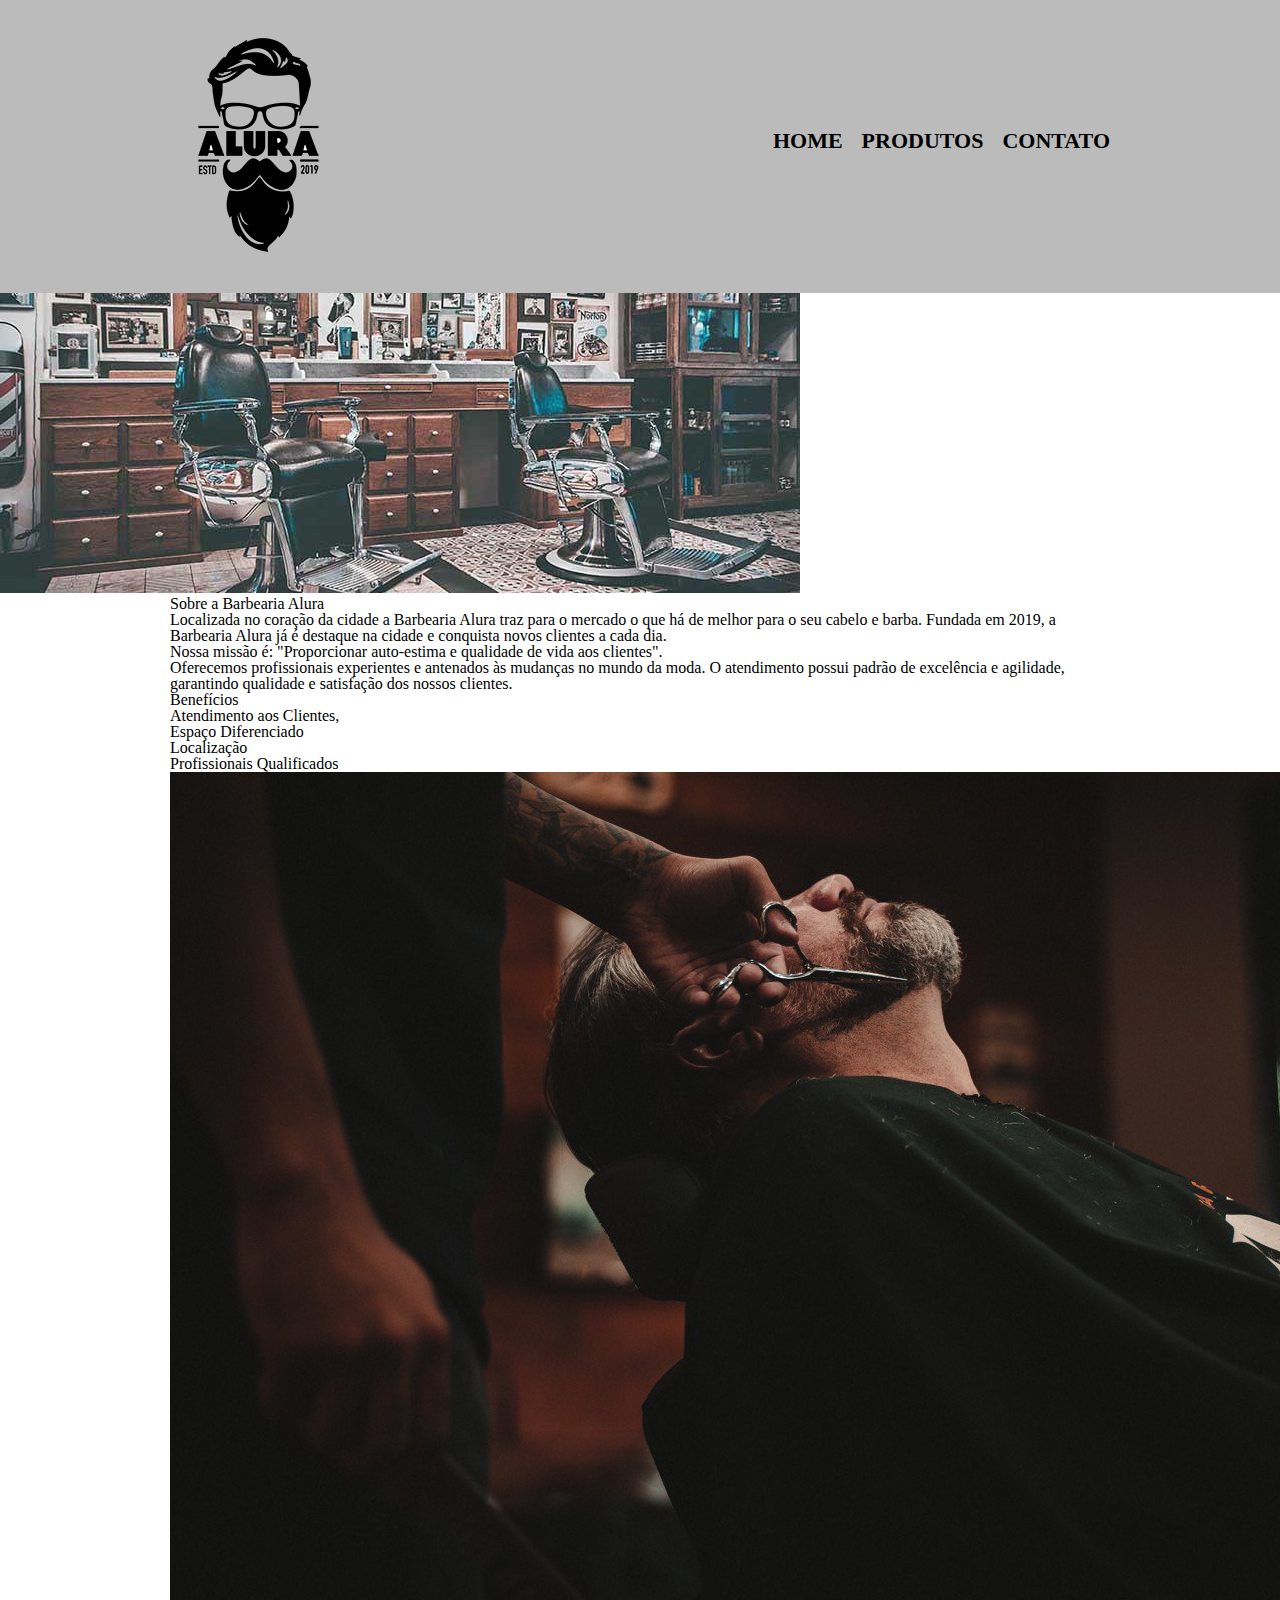
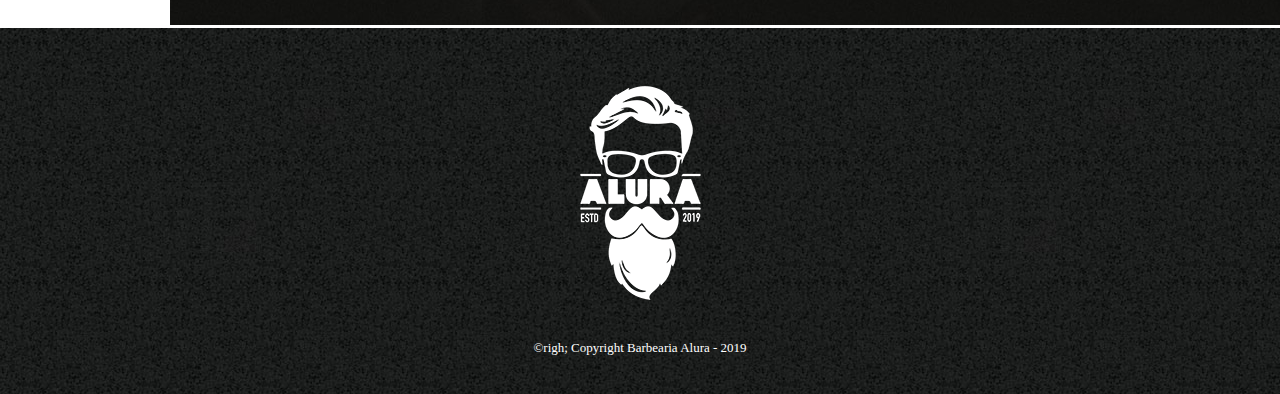
<file: index.html>
<!DOCTYPE html>
<html lang="pt-br">
    <head>
        <meta charset="UTF-8">
        <title>Barbearia Alura</title>

        <link rel="stylesheet" href="reset.css">
        <link rel="stylesheet" href="style.css">
    </head>

    <body>
        <header>
            <div class="caixa">
                <h1><img src="logo.png" alt="Logo da Barbearia Alura"></h1>
                <nav>
                    <ul class="navegacao">
                        <li><a href="index.html">Home</a></li>
                        <li><a href="produtos.html">Produtos</a></li>
                        <li><a href="contato.html">Contato</a></li>
                    </ul>
                </nav>
            </div>
        </header>    
        <img id="banner" src="banner.jpg">

        <main>
            <section class="principal">

                <h2 class="titulo-centralizado">Sobre a Barbearia Alura</h2>

                <p>Localizada no coração da cidade a <strong>Barbearia Alura</strong> traz para o mercado o que há de melhor para o seu cabelo e barba. 
                Fundada em 2019, a Barbearia Alura já é destaque na cidade e conquista novos clientes a cada dia.</p>

                <p id="missao"><em>Nossa missão é: <strong>"Proporcionar auto-estima e qualidade de vida aos clientes"</strong>.</em></p>

                <p>Oferecemos profissionais experientes e antenados às mudanças no mundo da moda. 
                O atendimento possui padrão de excelência e agilidade, garantindo qualidade e satisfação dos nossos clientes.</p>
            </section>

            <section class="benefícios">
            <h3 class="titulo-centralizado">Benefícios</h3>

            <ul>
                <li class="itens">Atendimento aos Clientes,</li>
                <li class="itens">Espaço Diferenciado</li>
                <li class="itens">Localização</li>
                <li class="itens">Profissionais Qualificados</li>
            </ul>

            <img src="beneficios.jpg" class="imagembeneficios">
            </section>
        </main>    

        <footer>
            <img src="logo-branco.png">
            <p class="copyright">&copyrigh; Copyright Barbearia Alura - 2019</p>
        </footer>    

    </body>
</html>
</file>
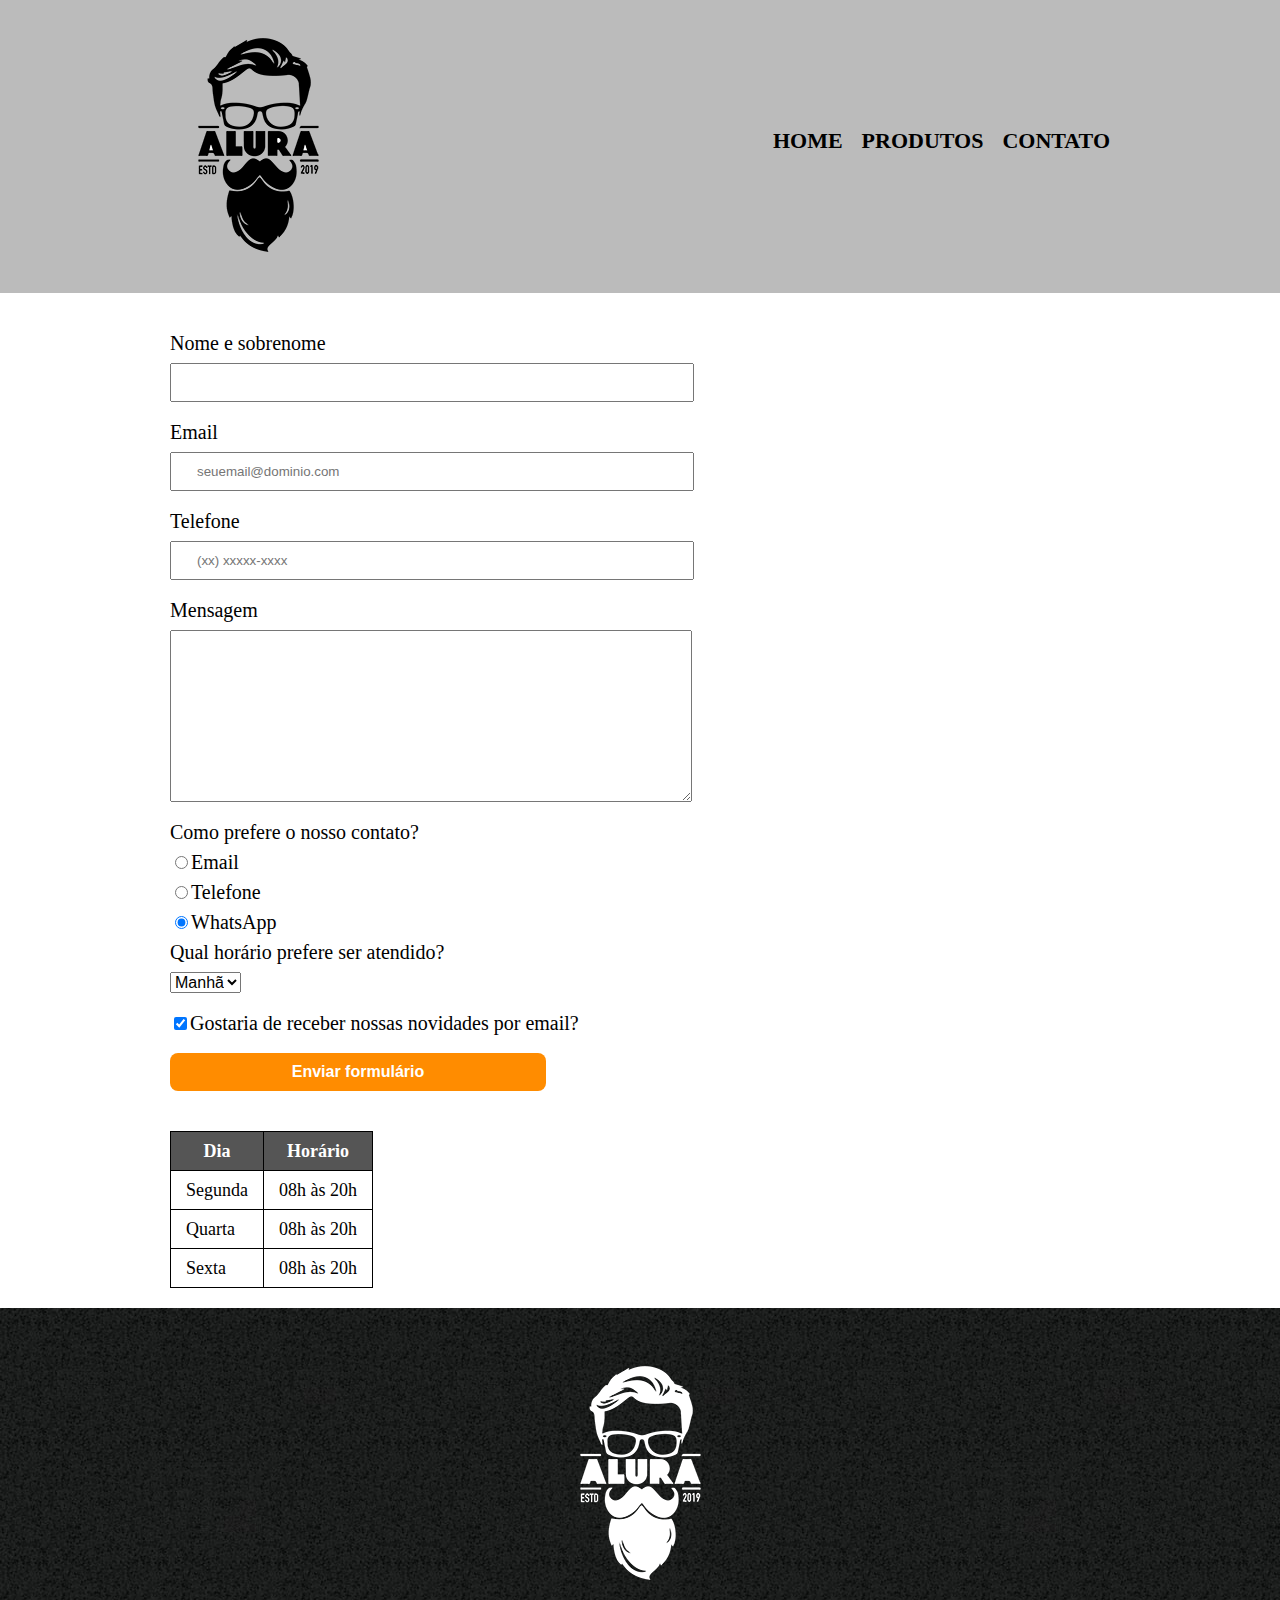
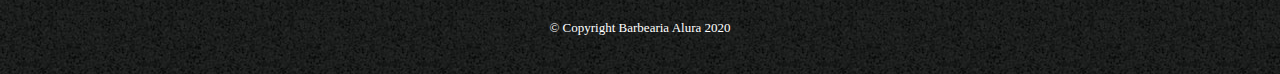
<file: contato.html>
<!DOCTYPE html>
<html>
	<head>
		<meta charset="UTF-8">
		<title>Contato - Barbearia Alura</title>

		<link rel="stylesheet" href="reset.css">
		<link rel="stylesheet" href="style.css">
	</head>
	<body>
		<header>
			<div class="caixa">
				<h1><img src="logo.png" alt="Logo da Barbearia Alura"></h1>
				<nav>
					<ul class="navegacao">
						<li><a href="index.html">Home</a></li>
						<li><a href="produtos.html">Produtos</a></li>
						<li><a href="contato.html">Contato</a></li>
					</ul>
				</nav>
			</div>
		</header>

			<main>
				<form>
					<label for="nomesobrenome">Nome e sobrenome</label>
					<input type="text" id="nomesobrenome" class="input-padrao" required>

					<label for="email">Email</label>
					<input type="email" id="email" class="input-padrao" required placeholder="seuemail@dominio.com">

					<label for="telefone">Telefone</label>
					<input type="tel" id="telefone" class="input-padrao" required placeholder="(xx) xxxxx-xxxx">

					<label for="mensagem">Mensagem</label>
					<textarea cols="70" rows="10" id="mensagem" class="input-padrao" required></textarea>

					<fildeset>
						<legend>Como prefere o nosso contato?</legend>

						<label for="radio-email"><input type="radio" name="contato" value="email" id="radio-email">Email</label>

						<label for="radio-telefone"><input type="radio" name="contato" value="telefone" id="radio-telefone">Telefone</label>

						<label for="radio-whatsapp"><input type="radio" name="contato" value="whatsapp" id="radio-whatsapp" checked>WhatsApp</label>
						
					</fildeset>
					<fildset>
						<legend>Qual horário prefere ser atendido?</legend>
						<select class="option" id="options">
							<option>Manhã</option>
							<option>Tarde</option>
							<option>Noite</option>
						</select>
					</fildset>

					<label class="checkbox"><input type="checkbox" checked>Gostaria de receber nossas novidades por email?</label>

					<input type="submit" value="Enviar formulário" class="enviar">
				</form>

				<table>
					<thead>
						<tr>
							<th>Dia</th>
							<th>Horário</th>
						</tr>
					</thead>
					<tbody>	
						<tr>
							<td>Segunda</td>
							<td>08h às 20h</td>
						</tr>
						<tr>
							<td>Quarta</td>
							<td>08h às 20h</td>
						</tr>
						<tr>
							<td>Sexta</td>
							<td>08h às 20h</td>
						</tr>
					</tbody>
				</table>
			</main>

		<footer>
			<img src="logo-branco.png" alt="Logo da Barbearia Alura">
			<p class="copyright">&copy; Copyright Barbearia Alura 2020</p>
		</footer>
	</body>

</html>
</file>
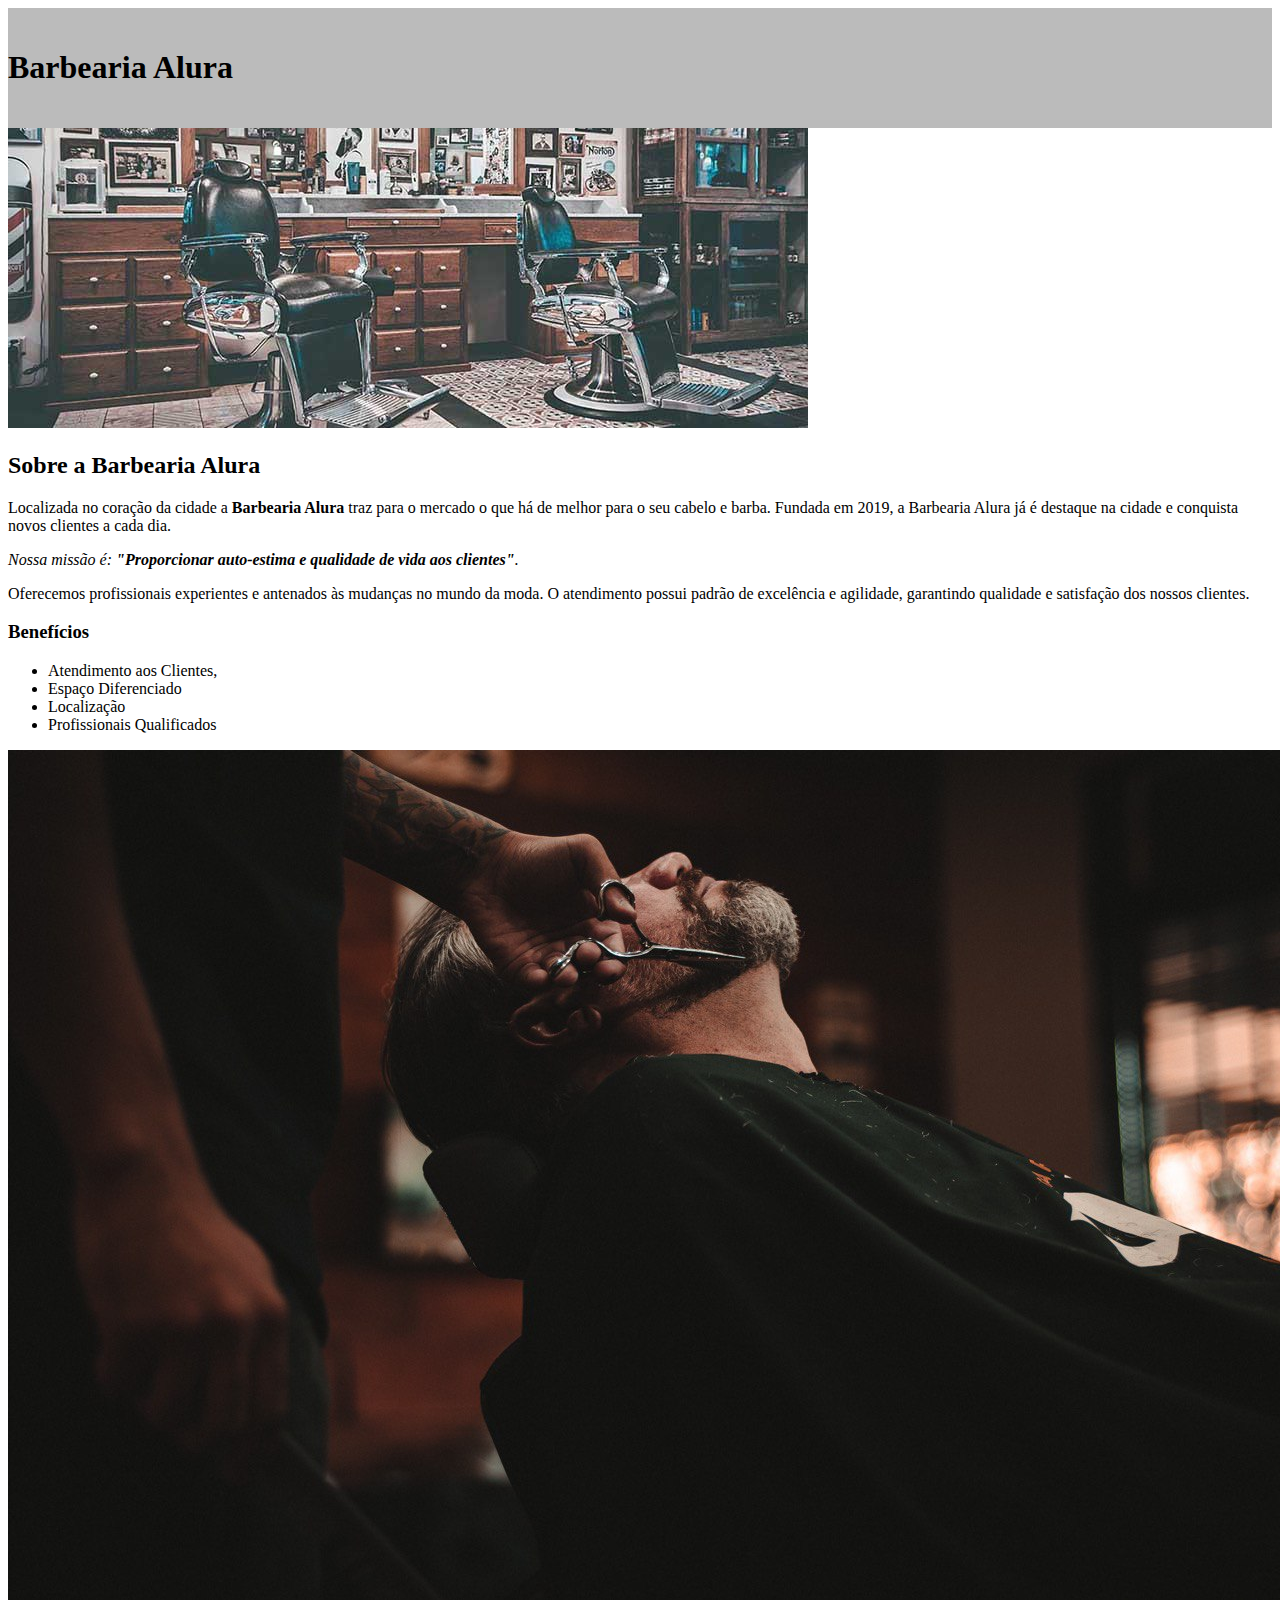
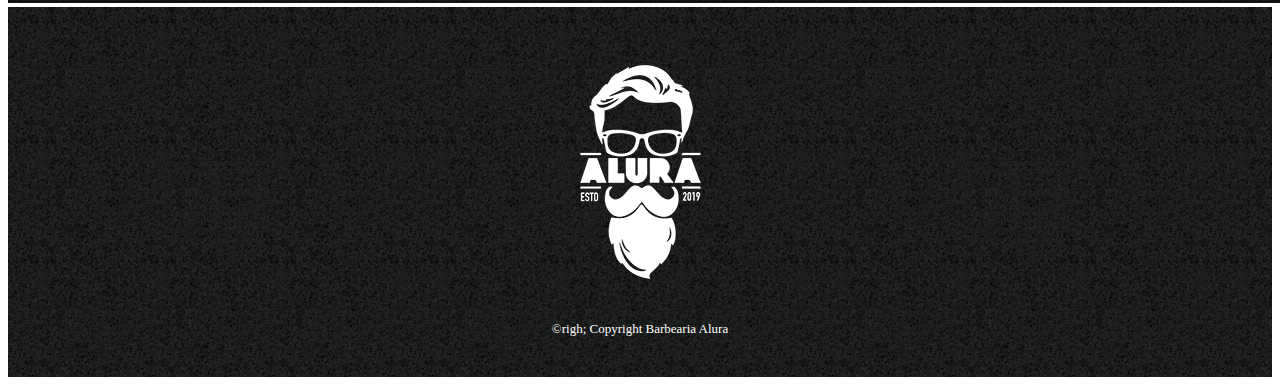
<file: HTML.html>
<!DOCTYPE html>
<html lang="pt-br">
    <head>
        <meta charset="UTF-8">
        <title>Barbearia Alura</title>
        <link rel="stylesheet" href="style.css">
    </head>

    <body>
        <header>
            <h1 class="titulo-principal">Barbearia Alura</h1>
        </header>    
        <img id="banner" src="banner.jpg">
        <div class="principal">

            <h2 class="titulo-centralizado">Sobre a Barbearia Alura</h2>

            <p>Localizada no coração da cidade a <strong>Barbearia Alura</strong> traz para o mercado o que há de melhor para o seu cabelo e barba. 
            Fundada em 2019, a Barbearia Alura já é destaque na cidade e conquista novos clientes a cada dia.</p>

            <p id="missao"><em>Nossa missão é: <strong>"Proporcionar auto-estima e qualidade de vida aos clientes"</strong>.</em></p>

            <p>Oferecemos profissionais experientes e antenados às mudanças no mundo da moda. 
            O atendimento possui padrão de excelência e agilidade, garantindo qualidade e satisfação dos nossos clientes.</p>
        </div>

        <div class="benefícios">
        <h3 class="titulo-centralizado">Benefícios</h3>

        <ul>
            <li class="itens">Atendimento aos Clientes,</li>
            <li class="itens">Espaço Diferenciado</li>
            <li class="itens">Localização</li>
            <li class="itens">Profissionais Qualificados</li>
        </ul>

        <img src="beneficios.jpg" class="imagembeneficios">
        </div>

        <footer>
            <img src="logo-branco.png">
            <p class="copyright">&copyrigh; Copyright Barbearia Alura</p>
        </footer>    

    </body>
</html>
</file>
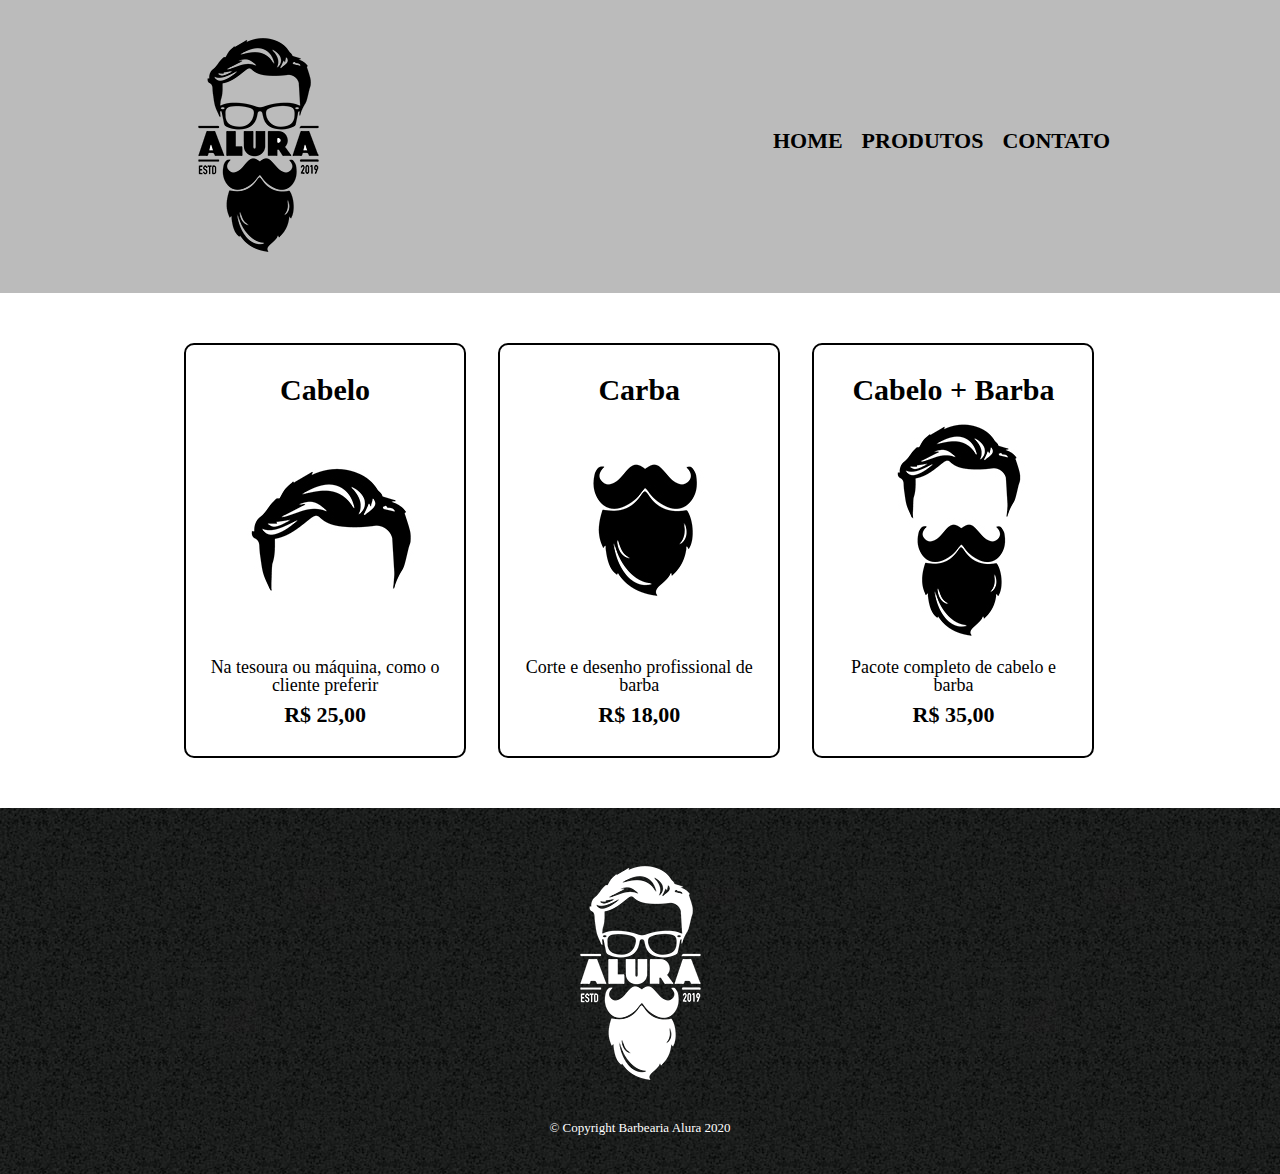
<file: produtos.html>
<!DOCTYPE html>
<html>
	<head>
		<meta charset="UTF-8">
		<title>Produtos - Barbearia Alura</title>

		<link rel="stylesheet" href="reset.css">
		<link rel="stylesheet" href="style.css">
	</head>
	<body>
		<header>
			<div class="caixa">
				<h1><img src="logo.png"></h1>
				<nav>
					<ul class="navegacao">
						<li><a href="index.html">Home</a></li>
						<li><a href="produtos.html">Produtos</a></li>
						<li><a href="contato.html">Contato</a></li>
					</ul>
				</nav>
			</div>
		</header>

		<main>
			<ul class="produtos">
				<li>
					<h2>Cabelo</h2>
					<img src="cabelo.jpg">
					<p class="produto-descricao">Na tesoura ou máquina, como o cliente preferir</p>
					<p class="produto-preco">R$ 25,00</p>
				</li>	
				<li><h2>Carba</h2>
					<img src="barba.jpg">
					<p class="produto-descricao">Corte e desenho profissional de barba</p>
					<p class="produto-preco">R$ 18,00</p>
				</li>	
				<li><h2>Cabelo + Barba</h2>
					<img src="cabelo+barba.jpg">
					<p class="produto-descricao">Pacote completo de cabelo e barba</p>
					<p class="produto-preco">R$ 35,00</p>
				</li>	
			</ul>
		</main>

		<footer>
			<img src="logo-branco.png">
			<p class="copyright">&copy; Copyright Barbearia Alura 2020</p>
		</footer>
	</body>

</html>
</file>
<file: style.css>
header {
	background: #BBBBBB;
	padding: 20px 0;
}

.caixa {
	position: relative;
	width: 940px;
	margin: 0 auto;
}

nav {
	position: absolute;
	top: 110px;
	right: 0;
}

nav li {
	display: inline;
	margin: 0 0 0 15px;
}

nav a {
	text-transform: uppercase;
	color: #000000;
	font-weight: bold;
	font-size: 22px;
	text-decoration: none;
}

nav a:hover {
	color: #C78C19;
	text-decoration: underline;
	font-size: 34px;
}

.produtos {
	width: 940px;
	margin: 0 auto;
	padding: 50px 0;
} 

.produtos li {
	display: inline-block;
	text-align: center;
	width: 30%;
	vertical-align: top;
	margin: 0 1.5%;
	padding: 30px 20px;
	box-sizing: border-box;
	border: 2px solid #000000;
	border-radius: 10px;
}

.produtos li:hover {
	border-color: #C78C19;
}

.produtos li:active {
	border-color: #088C19;
}

.produtos li:hover h2 {
	font-size: 34px;
}

.produtos h2 {
	font-size: 30px;
	font-weight: bold;
}

.produto-descricao {
	font-size: 18px;
}

.produto-preco {
	font-size: 22px;
	font-weight: bold;
	margin-top: 10px;
}

footer {
	text-align: center;
	background: url("bg.jpg");
	padding: 40px 40px;
}

.copyright {
	color: #FFFFFF;
	font-size: 13px;
	margin: 20px 0 0;
}

main {
	width: 940px;
	margin: 0 auto;
}

form {
	margin: 40px 0;
}

form label, form legend {
	display:block;
	font-size: 20px;
	margin: 0 0 10px;
}

.option {
	font-size: 16px;
}

.input-padrao {
	display: block;
	margin: 0 0 20px;
	padding: 10px 25px;
	width: 50%;
}

.checkbox {
	margin: 20px 0;
}

.enviar {
	width: 40%;
	padding: 10px 0;
	background: darkorange;
	color: white;
	font-weight: bold;
	font-size: 16px;
	border-style: none;
	border-radius: 8px;
	transition: 1s all;
	cursor: pointer;
}

.enviar:hover {
	background: darkred;
	transform: scale(1.1);
}

table {
	margin: 20px 0 20px;
}

thead {
	background: #555555;
	color: white;
	font-weight: bold;
}

td, th {
	border: 1px solid #000000;
	padding: 10px 15px;
	font-size: 18px;
}
</file>
